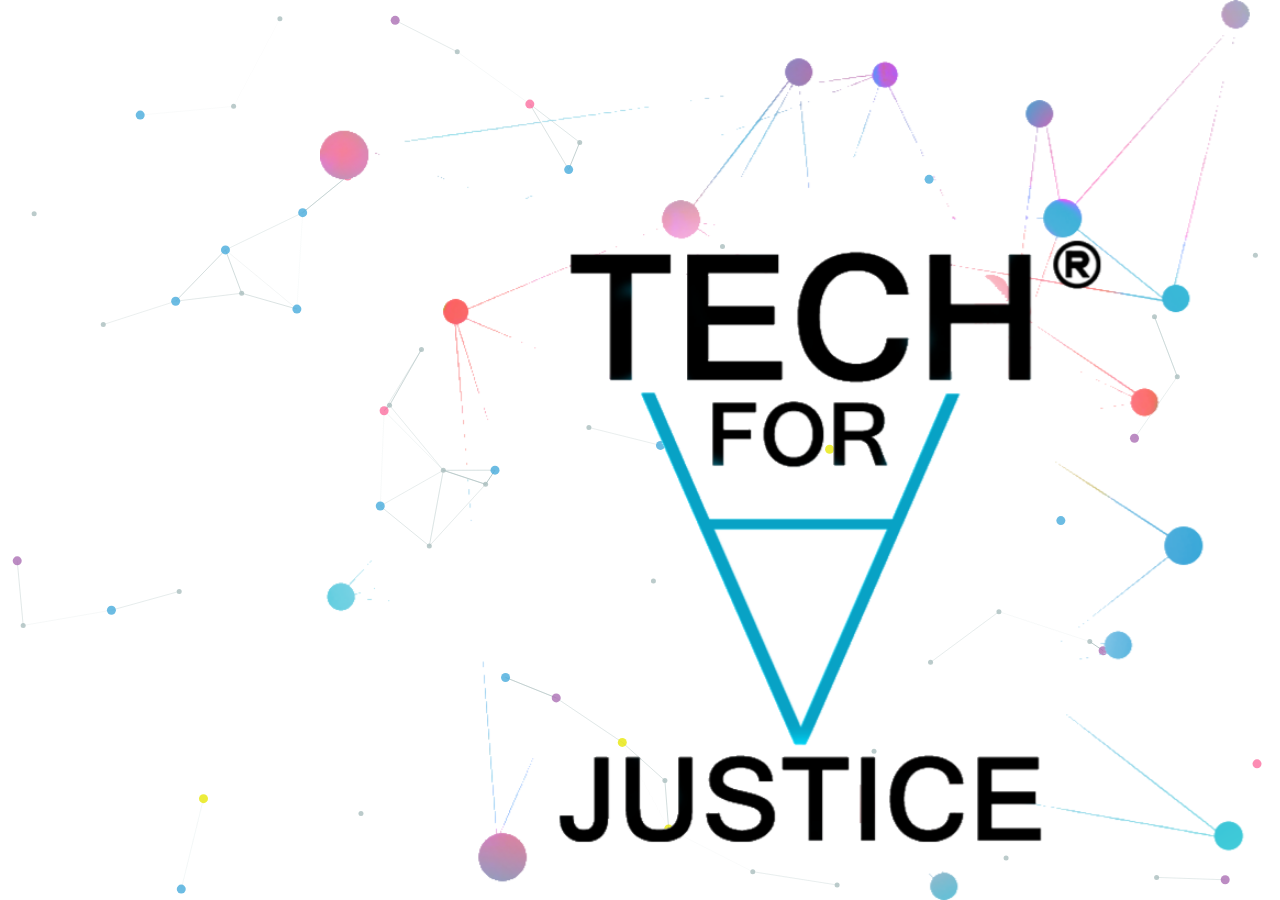
<file: constellations/index.html>
<!DOCTYPE html>
<html >
  <head>
    <meta charset="UTF-8">
    <title>Constellations</title>  
    <link rel="stylesheet" href="css/reset.css">
    <link rel="stylesheet" href="css/style.css"> 
  </head>

  <body>

    <div id='container'>
       <img style = "height:100vmin; left: 25%; margin-left: auto; margin-right: auto; display: block; position:absolute; z-index: 100;" src = "http://felisadae.github.io/logo-graph-transparent-rough.png"> 
    <canvas id='canvas'>
       
    
    </canvas>
    </div>
    
        <script src="js/index.js"></script>
 
  </body>
</html>
</file>
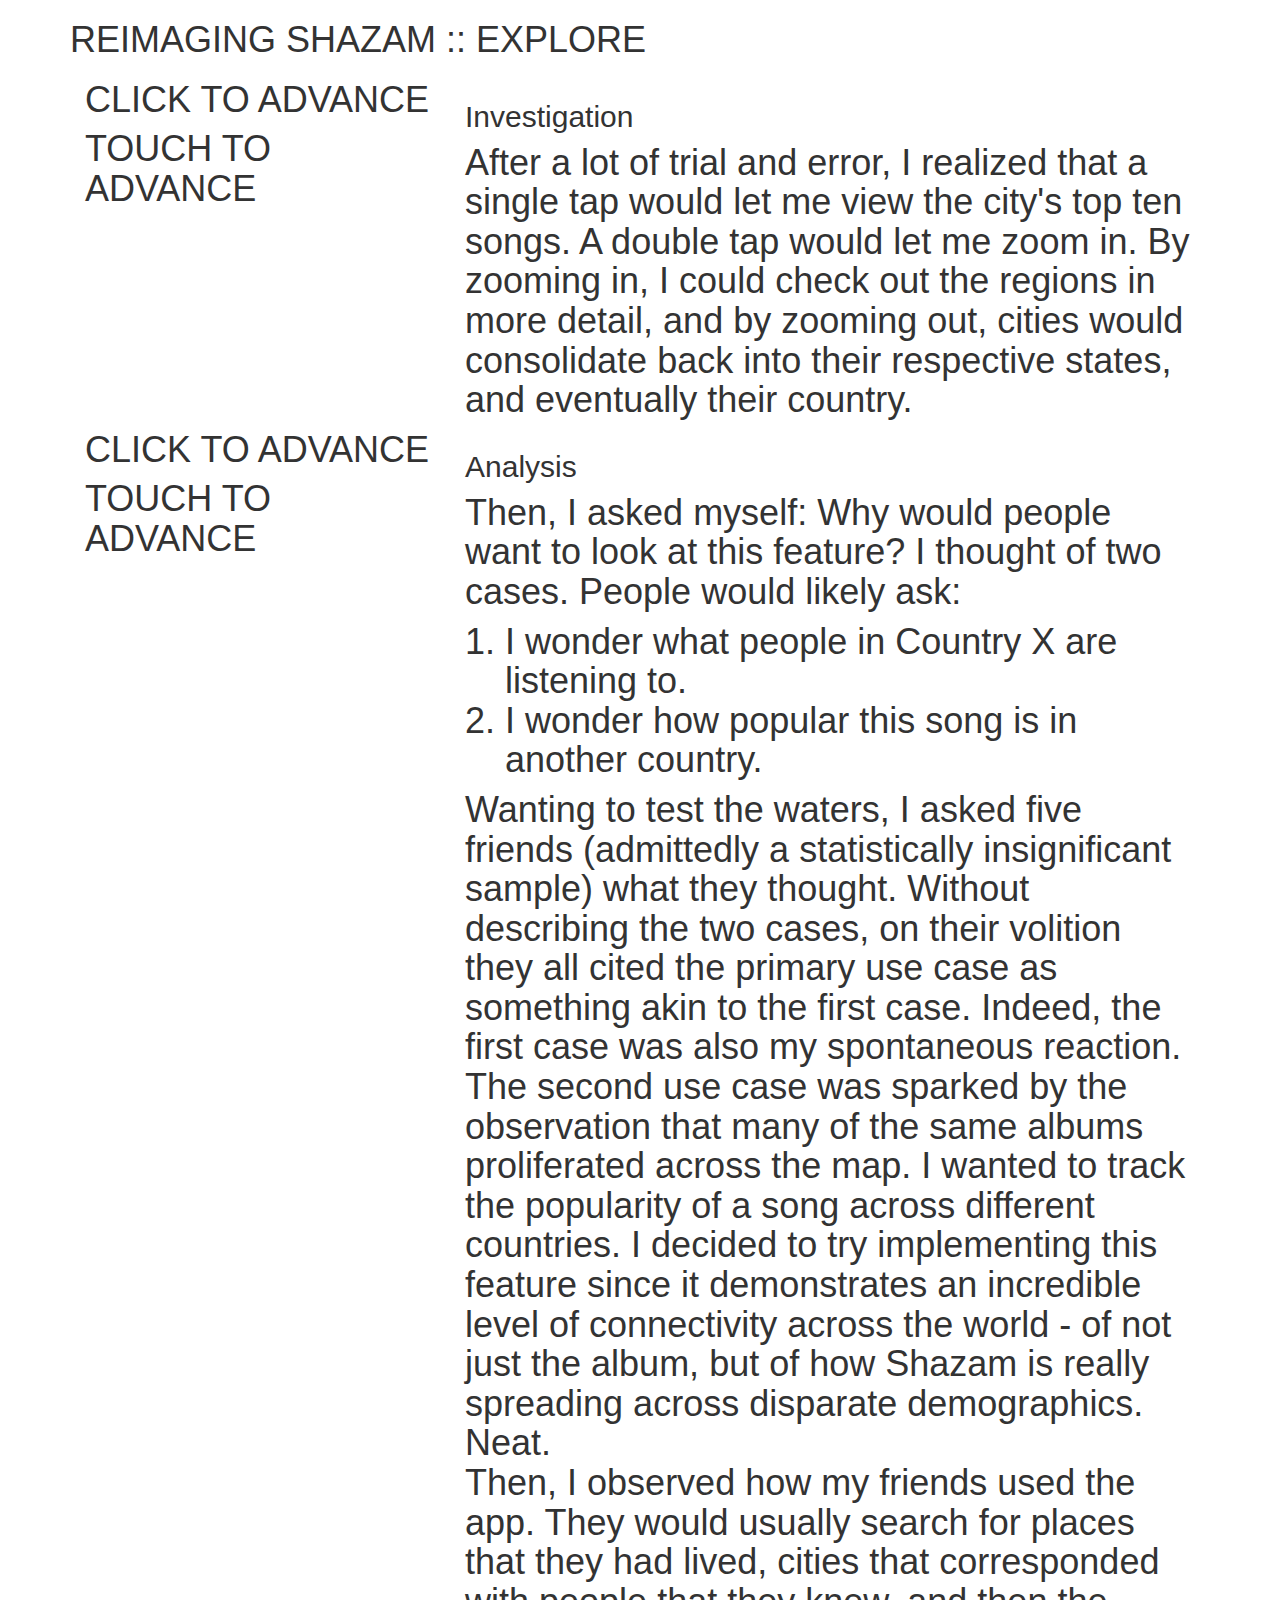
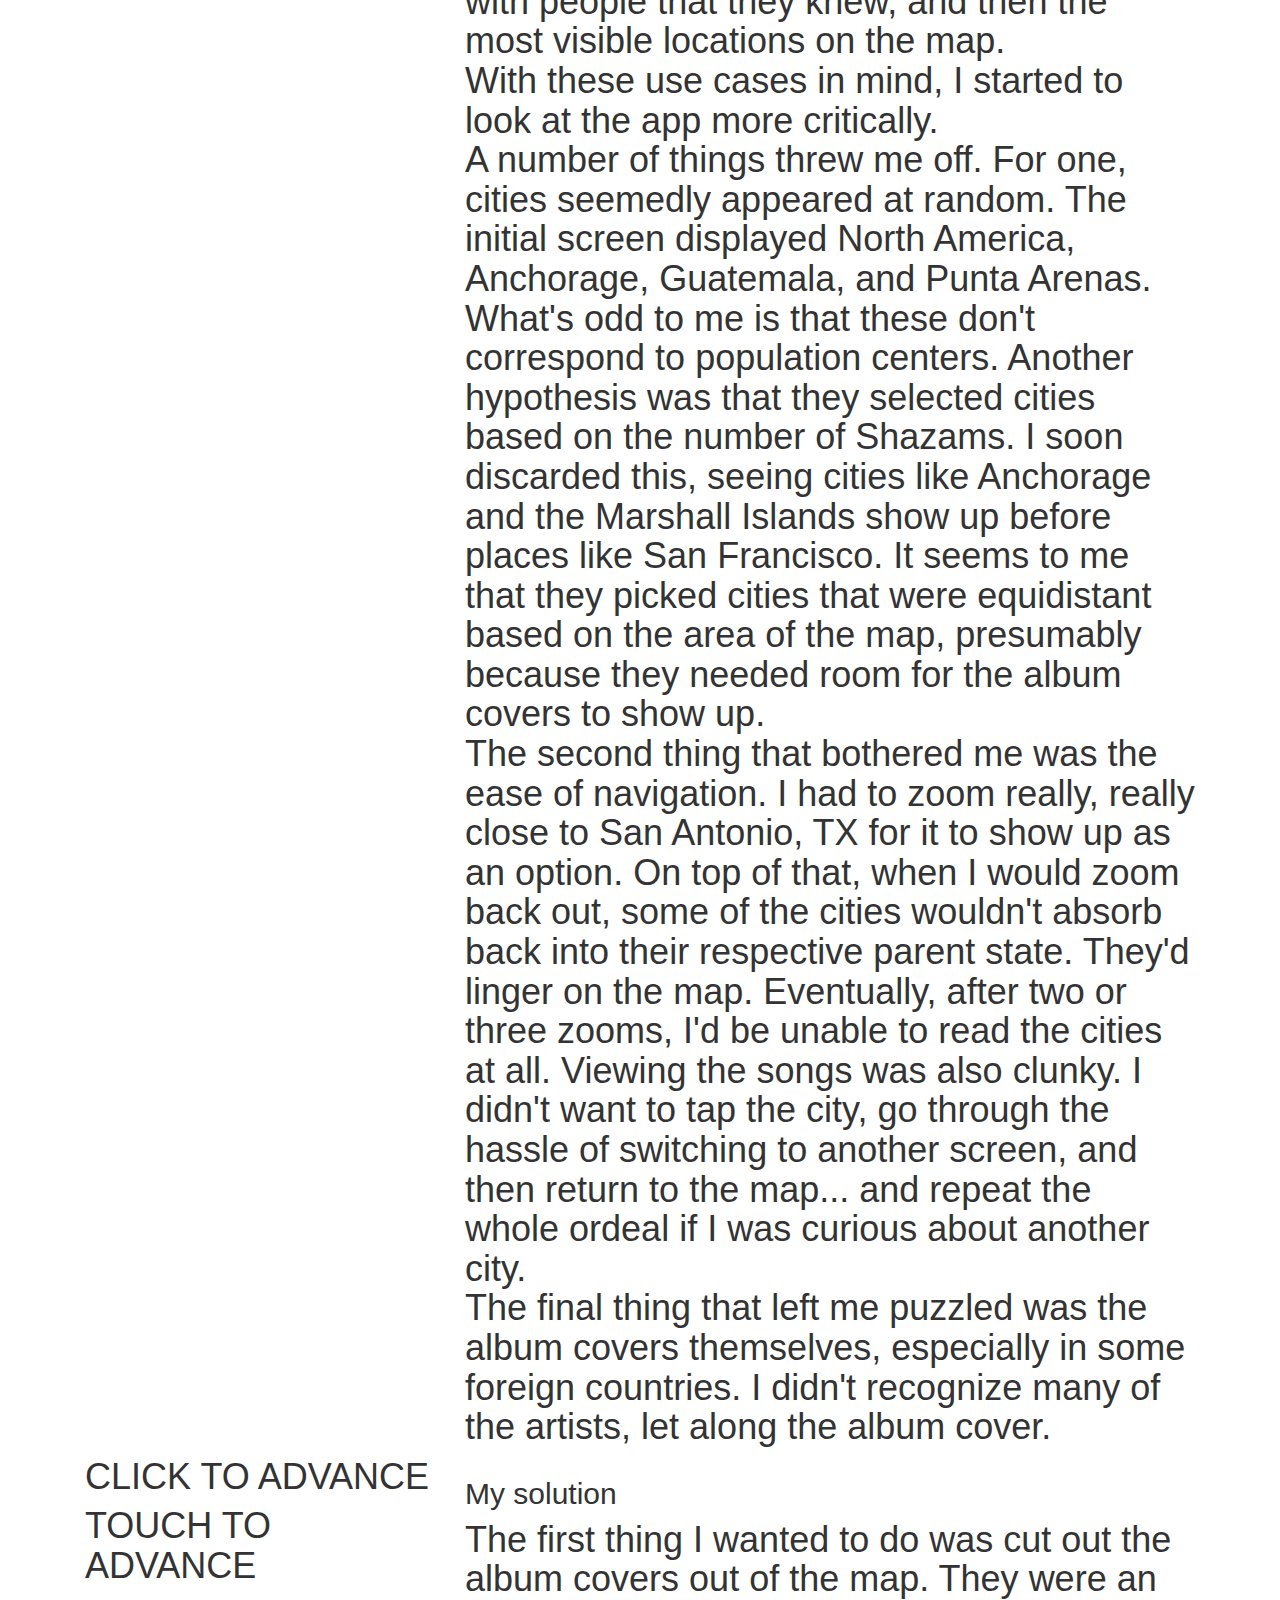
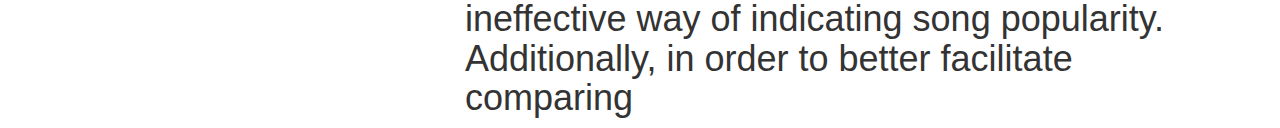
<file: test2.html>
<!DOCTYPE HTML>
<html> 

    <head>
       <title>KPCB Application 2015</title>
       <meta charset="utf-8">
       <meta name="viewport" content="width=device-width, initial-scale=1">
       <link rel="stylesheet" href="http://maxcdn.bootstrapcdn.com/bootstrap/3.2.0/css/bootstrap.min.css"> 
       <link rel="icon" href="/images/favicon.ico" type="image/ico" sizes="16x16">
    </head>

    <body>
        <div class="container">
            <h1>REIMAGING SHAZAM :: EXPLORE<h1>
            <div class = "colored-background">
                <div class = "col-md-4">
                    <div class = "screenshot">
                        <p class = "caption" id = "click">CLICK TO ADVANCE</p>
                        <p class = "caption" id = "touch">TOUCH TO ADVANCE</p>
                    </div> 
                </div>
                <div class = "col-md-8"> 
                    <h2>Investigation</h2>
                    <p>After a lot of trial and error, I realized that a single tap would let me view the city's top ten songs. A double tap would let me zoom in. By zooming in, I could check out the regions in more detail, and by zooming out, cities would consolidate back into their respective states, and eventually their country.</p> 
                </div>
            </div>

            <div class = "colored-background">
                <div class = "col-md-4">
                    <div class = "screenshot">
                        <p class = "caption" id = "click">CLICK TO ADVANCE</p>
                        <p class = "caption" id = "touch">TOUCH TO ADVANCE</p>
                    </div>
                </div>
                <div class = "col-md-8">
                    <h2>Analysis</h2>
                    <p>Then, I asked myself:
                    Why would people want to look at this feature?
                    I thought of two cases. People would likely ask:<br>
                    <ol>
                        <li>I wonder what people in Country X are listening to.</li>
                        <li> I wonder how popular this song is in another country.</li>
                    </ol>
                    Wanting to test the waters, I asked five friends (admittedly a statistically insignificant sample) what they thought. Without describing the two cases, on their volition they all cited the primary use case as something akin to the first case. Indeed, the first case was also my spontaneous reaction. The second use case was sparked by the observation that many of the same albums proliferated across the map. I wanted to track the popularity of a song across different countries. I decided to try implementing this feature since it demonstrates an incredible level of connectivity across the world - of not just the album, but of how Shazam is really spreading across disparate demographics. Neat.
                    </br>
                    Then, I observed how my friends used the app. They would usually search for places that they had lived, cities that corresponded with people that they knew, and then the most visible locations on the map. 
                    </br>
                    With these use cases in mind, I started to look at the app more critically. 
                    </br>
                    A number of things threw me off. For one, cities seemedly appeared at random. The initial screen displayed North America, Anchorage, Guatemala, and Punta Arenas. What's odd to me is that these don't correspond to population centers. Another hypothesis was that they selected cities based on the number of Shazams. I soon discarded this, seeing cities like Anchorage and the Marshall Islands show up before places like San Francisco. It seems to me that they picked cities that were equidistant based on the area of the map, presumably because they needed room for the album covers to show up.
                    </br>
                    The second thing that bothered me was the ease of navigation. I had to zoom really, really close to San Antonio, TX for it to show up as an option. On top of that, when I would zoom back out, some of the cities wouldn't absorb back into their respective parent state. They'd linger on the map. Eventually, after two or three zooms, I'd be unable to read the cities at all. Viewing the songs was also clunky. I didn't want to tap the city, go through the hassle of switching to another screen, and then return to the map... and repeat the whole ordeal if I was curious about another city.
                    </br>
                    The final thing that left me puzzled was the album covers themselves, especially in some foreign countries. I didn't recognize many of the artists, let along the album cover.</p>
                </div>
            </div>

            <div class = "colored-background">
                <div class = "col-md-4">
                    <div class = "screenshot">
                        <p class = "caption" id = "click">CLICK TO ADVANCE</p>
                        <p class = "caption" id = "touch">TOUCH TO ADVANCE</p>
                    </div>
                </div>
                <div class = "col-md-8">
                    <h2>My solution</h2> 
                    <p>The first thing I wanted to do was cut out the album covers out of the map. They were an ineffective way of indicating song popularity. Additionally, in order to better facilitate comparing </p>
                </div>
            </div>
        </div>
    </body>
</html>
</file>
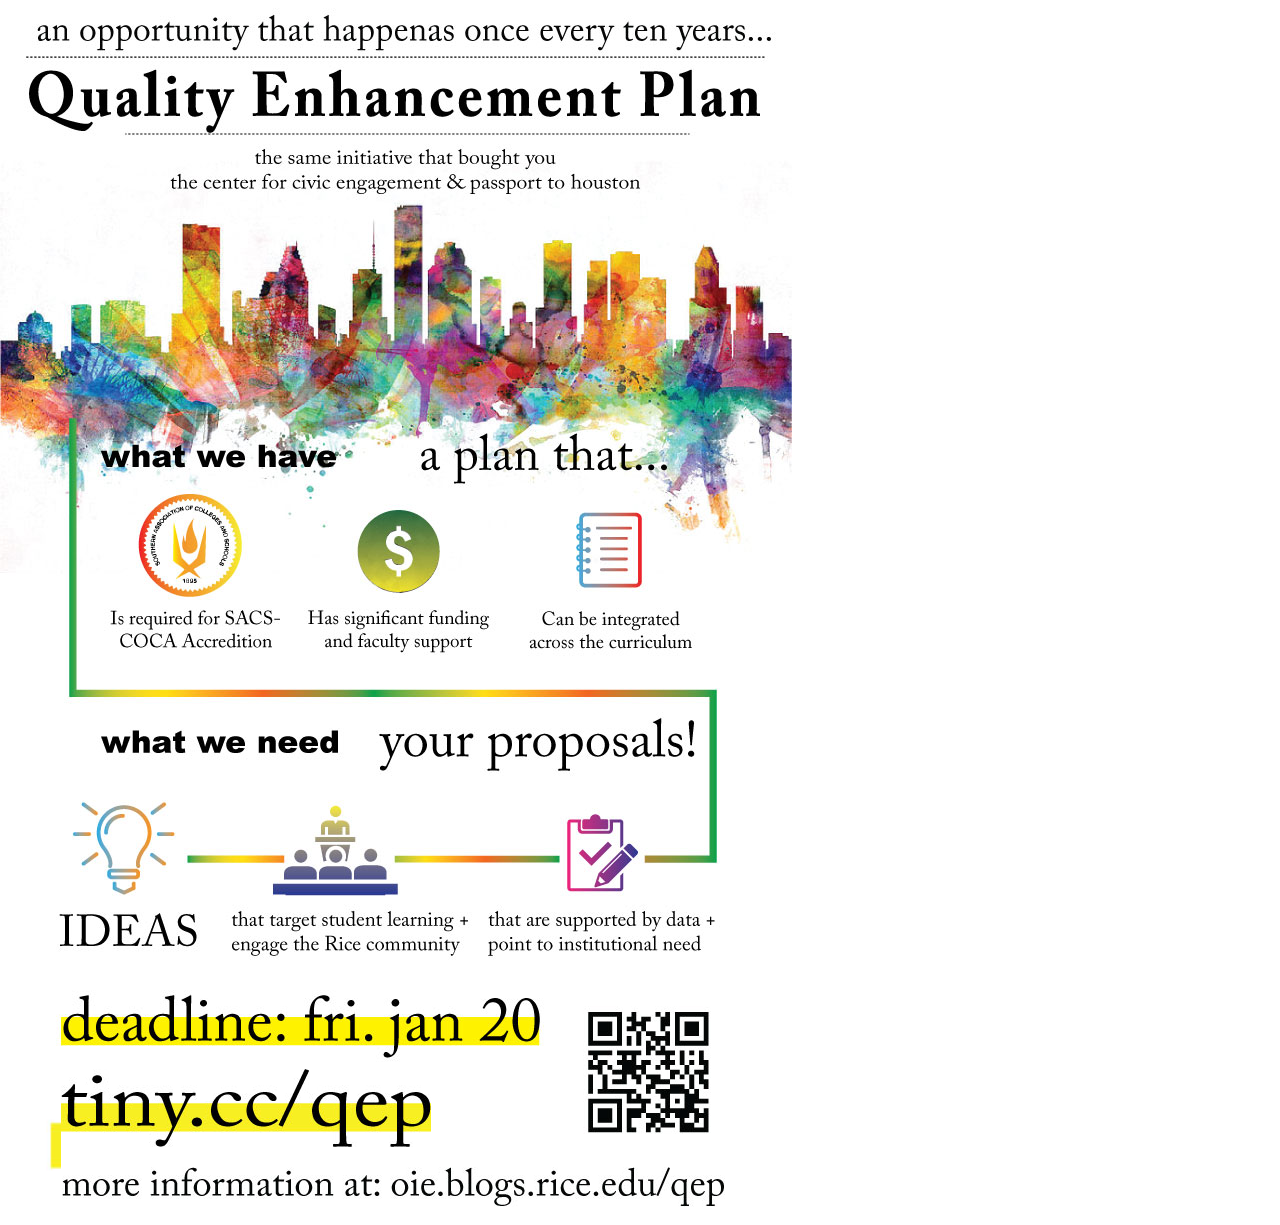
<file: qep/QEP_super_colorful.html>
<html>
<head>
<title>QEP_super_colorful</title>
<meta http-equiv="Content-Type" content="text/html; charset=iso-8859-1">
</head>
<body bgcolor="#FFFFFF" leftmargin="0" topmargin="0" marginwidth="0" marginheight="0">
<!-- ImageReady Slices (QEP_super_colorful.ai) -->
<table id="Table_01" width="793" height="1225" border="0" cellpadding="0" cellspacing="0">
	<tr>
		<td colspan="7">
			<img src="https://felisadae.github.io/qep/images/QEP_super_colorful_01.jpg" width="792" height="982" alt=""></td>
		<td>
			<img src="https://felisadae.github.io/qep/images/spacer.gif" width="1" height="982" alt=""></td>
	</tr>
	<tr>
		<td colspan="4">
			<img src="https://felisadae.github.io/qep/images/QEP_super_colorful_02.jpg" width="559" height="87" alt=""></td>
		<td colspan="2" rowspan="3" align="left" valign="top">
			<a href="https://riceuniversity.co1.qualtrics.com/jfe/form/SV_6lCTicIlJRaNgwd" target="_self">
				<img src="https://felisadae.github.io/qep/images/qr_code.jpg" width="179" height="180" border="0" alt=""></a></td>
		<td rowspan="6">
			<img src="https://felisadae.github.io/qep/images/QEP_super_colorful_04.jpg" width="54" height="242" alt=""></td>
		<td>
			<img src="https://felisadae.github.io/qep/images/spacer.gif" width="1" height="87" alt=""></td>
	</tr>
	<tr>
		<td rowspan="5">
			<img src="https://felisadae.github.io/qep/images/QEP_super_colorful_05.jpg" width="61" height="155" alt=""></td>
		<td colspan="2" align="left" valign="top">
			<img src="https://felisadae.github.io/qep/images/QEP_super_colorful_06.jpg" width="370" height="78" alt=""></td>
		<td rowspan="3">
			<img src="https://felisadae.github.io/qep/images/QEP_super_colorful_07.jpg" width="128" height="98" alt=""></td>
		<td>
			<img src="https://felisadae.github.io/qep/images/spacer.gif" width="1" height="78" alt=""></td>
	</tr>
	<tr>
		<td colspan="2" rowspan="2">
			<img src="https://felisadae.github.io/qep/images/QEP_super_colorful_08.jpg" width="370" height="20" alt=""></td>
		<td>
			<img src="https://felisadae.github.io/qep/images/spacer.gif" width="1" height="15" alt=""></td>
	</tr>
	<tr>
		<td colspan="2">
			<img src="https://felisadae.github.io/qep/images/QEP_super_colorful_09.jpg" width="179" height="5" alt=""></td>
		<td>
			<img src="https://felisadae.github.io/qep/images/spacer.gif" width="1" height="5" alt=""></td>
	</tr>
	<tr>
		<td rowspan="2">
			<img src="https://felisadae.github.io/qep/images/QEP_super_colorful_10.jpg" width="1" height="57" alt=""></td>
		<td colspan="3" align="left" valign="top">
			<a href="http://oie.blogs.rice.edu/qep/" target="_blank">
				<img src="https://felisadae.github.io/qep/images/more_info.jpg" width="663" height="40" border="0" alt=""></a></td>
		<td rowspan="2">
			<img src="https://felisadae.github.io/qep/images/QEP_super_colorful_12.jpg" width="13" height="57" alt=""></td>
		<td>
			<img src="https://felisadae.github.io/qep/images/spacer.gif" width="1" height="40" alt=""></td>
	</tr>
	<tr>
		<td colspan="3">
			<img src="https://felisadae.github.io/qep/images/QEP_super_colorful_13.jpg" width="663" height="17" alt=""></td>
		<td>
			<img src="https://felisadae.github.io/qep/images/spacer.gif" width="1" height="17" alt=""></td>
	</tr>
	<tr>
		<td>
			<img src="https://felisadae.github.io/qep/images/spacer.gif" width="61" height="1" alt=""></td>
		<td>
			<img src="https://felisadae.github.io/qep/images/spacer.gif" width="1" height="1" alt=""></td>
		<td>
			<img src="https://felisadae.github.io/qep/images/spacer.gif" width="369" height="1" alt=""></td>
		<td>
			<img src="https://felisadae.github.io/qep/images/spacer.gif" width="128" height="1" alt=""></td>
		<td>
			<img src="https://felisadae.github.io/qep/images/spacer.gif" width="166" height="1" alt=""></td>
		<td>
			<img src="https://felisadae.github.io/qep/images/spacer.gif" width="13" height="1" alt=""></td>
		<td>
			<img src="https://felisadae.github.io/qep/images/spacer.gif" width="54" height="1" alt=""></td>
		<td></td>
	</tr>
</table>
<!-- End ImageReady Slices -->
</body>
</html>
</file>
<file: constellations/css/style.css>
body, html, #container {
  width: 100%;
  height: 100%;
  overflow: hidden;
}

#canvas {
  display: block;
  background-color: #fff;
}
</file>
